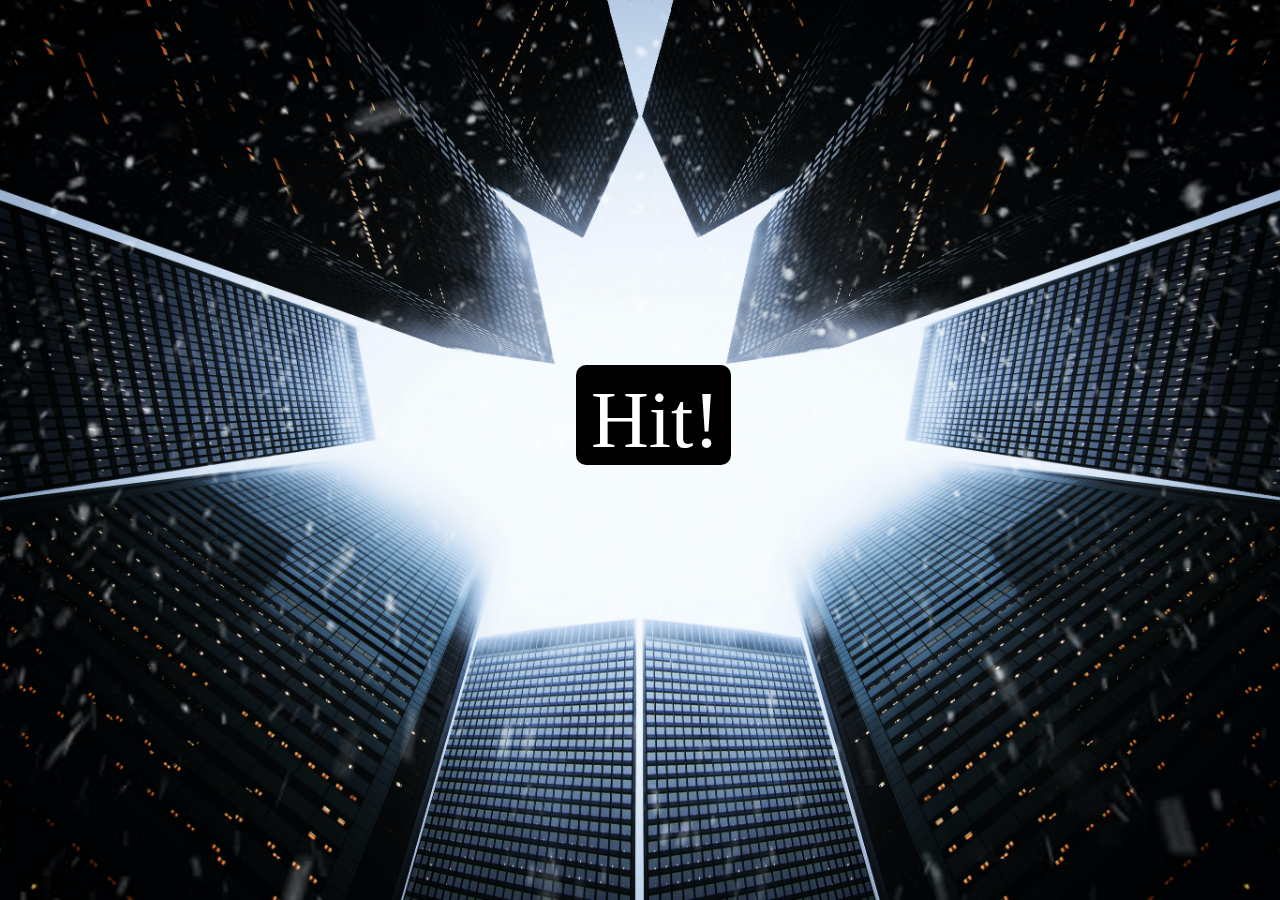
<file: day_03/index.html>
<!DOCTYPE html>
<html lang="pt-br">
<head>
    <meta charset="UTF-8">
    <meta http-equiv="X-UA-Compatible" content="IE=edge">
    <meta name="viewport" content="width=device-width, initial-scale=1.0">
    <title>Botão</title>
    <link rel="stylesheet" href="style.css">
    <link rel="stylesheet" href="../reset.css">
</head>
<body>
    <section>
        <h1 class="text">Hit!</h1>
        <div class="bkg__image">            
        </div>
    </section>
</body>
</html>
</file>
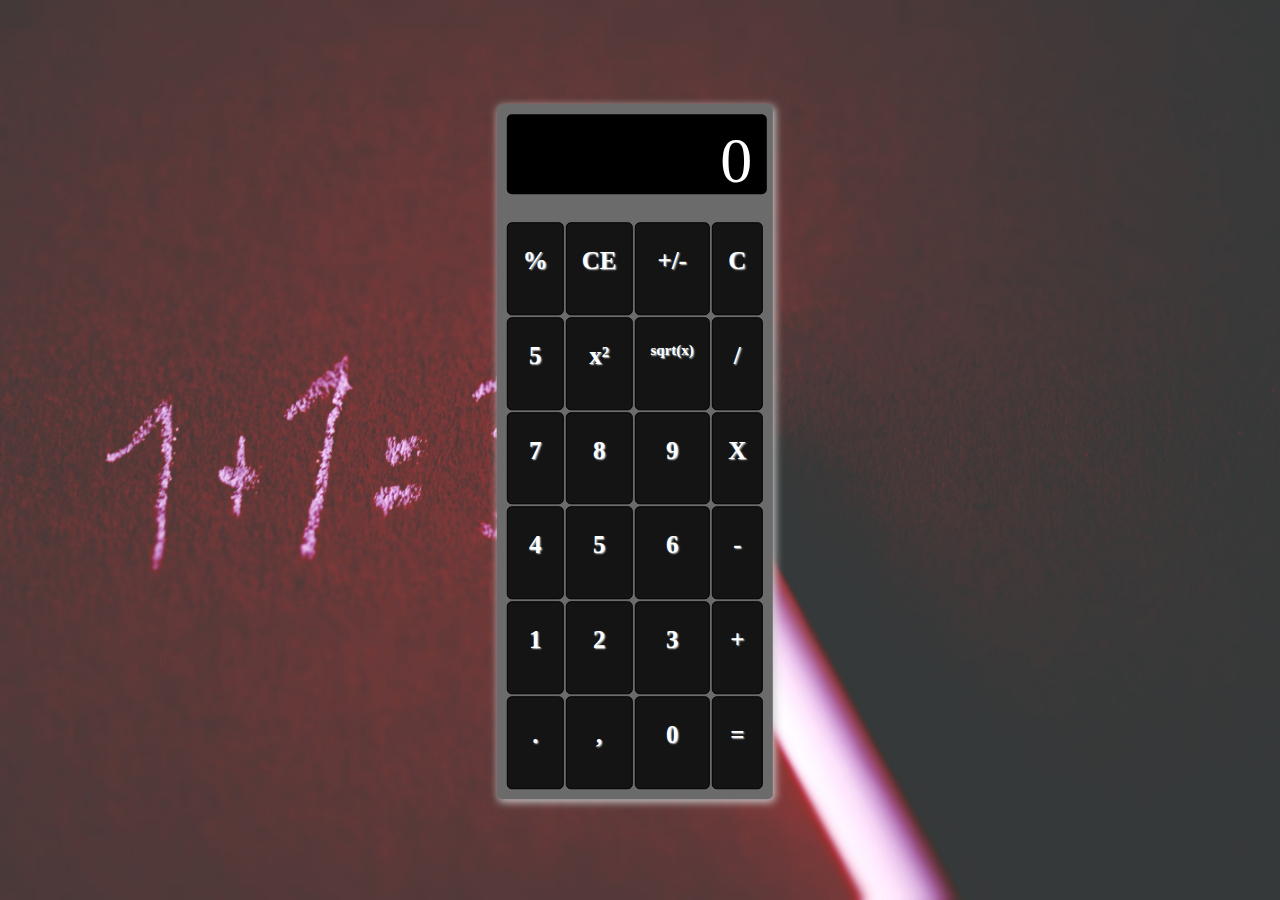
<file: day_04/index.html>
<!DOCTYPE html>
<html lang="en">
<head>
    <meta charset="UTF-8">
    <meta http-equiv="X-UA-Compatible" content="IE=edge">
    <meta name="viewport" content="width=device-width, initial-scale=1.0">
    <title>Calculator</title>
    <link rel="stylesheet" href="../reset.css">
    <link rel="stylesheet" href="style.css">
</head>
<body>
    <section>
        <div class="grid__container">
            <div class="input">0</div>
            <div class="grid__item" id="porcentagem">%</div>
            <div class="grid__item" id="apaga">CE</div>
            <div class="grid__item" id="som_men">+/-</div>
            <div class="grid__item" id="apagar">C</div>
            <div class="grid__item" id="n_5">5</div>
            <div class="grid__item" id="quadrado">x²</div>
            <div class="grid__item" id="sqrt">sqrt(x)</div>
            <div class="grid__item" id="barra">/</div>
            <div class="grid__item" id="n_7">7</div>
            <div class="grid__item" id="n_8">8</div>
            <div class="grid__item" id="n_9">9</div>
            <div class="grid__item" id="xis">X</div>
            <div class="grid__item" id="n_4">4</div>
            <div class="grid__item" id="n_5">5</div>
            <div class="grid__item" id="n_6">6</div>
            <div class="grid__item" id="menos">-</div>
            <div class="grid__item" id="n_1">1</div>
            <div class="grid__item" id="n_2">2</div>
            <div class="grid__item" id="n_3">3</div>
            <div class="grid__item" id="soma">+</div>
            <div class="grid__item" id="ponto">.</div>
            <div class="grid__item" id="virgula">,</div>
            <div class="grid__item" id="n_0">0</div>
            <div class="grid__item" id="igual">=</div>
        </div>
    </section>
    <script src="calculator.js"></script>
</body>
</html>
</file>
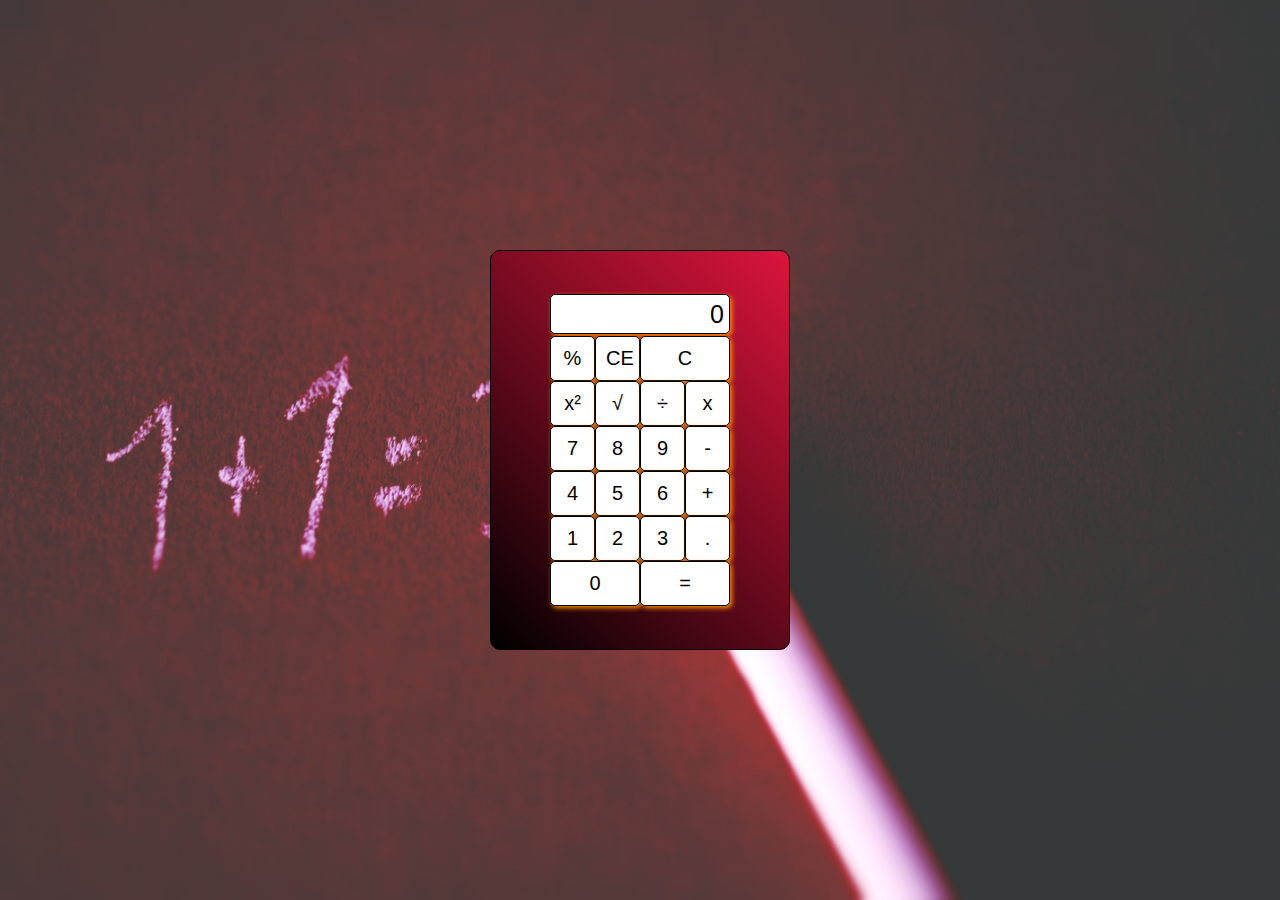
<file: day_04_calculator/index.html>
<!DOCTYPE html>
<html lang="en">
<head>
    <meta charset="UTF-8">
    <meta http-equiv="X-UA-Compatible" content="IE=edge">
    <meta name="viewport" content="width=device-width, initial-scale=1.0">
    
    <link rel="stylesheet" href="style.css">
    <title>Calculator</title>
</head>
<body>    
    
    <div class="grid__container">
        <div class="input" id="saida">0</div>
        <button class="grid__item" >%</button>
        <button class="grid__item" >CE</button>
        <!-- <button class="grid__item" >+/-</button> -->
        <button class="grid__item" onclick="clean()" id="apagar">C</button>
        <!-- <button class="grid__item" onclick="showIn(1/x)">1/x</button> -->
        <button class="grid__item" onclick="quadrado()">x²</button>
        <button class="grid__item" onclick="raiz()">√</button>
        <button class="grid__item" onclick="divisao()">÷</button>
        <button class="grid__item" onclick="mult()">x</button>
        <button class="grid__item" onclick="showIn(7)">7</button>
        <button class="grid__item" onclick="showIn(8)">8</button>
        <button class="grid__item" onclick="showIn(9)">9</button>
        <button class="grid__item" onclick="subtracao()">-</button>
        <button class="grid__item" onclick="showIn(4)">4</button>
        <button class="grid__item" onclick="showIn(5); armazena(5);">5</button>
        <button class="grid__item" onclick="showIn(6)">6</button>
        <button class="grid__item" onclick="soma()">+</button>
        <button class="grid__item" onclick="showIn(1)" id="numero">1</button>
        <button class="grid__item" onclick="showIn(2)">2</button>
        <button class="grid__item" onclick="showIn(3)">3</button>
        <button class="grid__item" onclick="pontuacao()">.</button>
        <!-- <button class="grid__item" onclick="showIn()">,</button> -->
        <button class="grid__item" onclick="showIn(0)" id="zero">0</button>
        <button type="submit" class="grid__item" id="igual" value="=" onclick="calcular()">=</button>        
    </div>    
    <script src="calculator.js"></script>
</body>
</html>
</file>
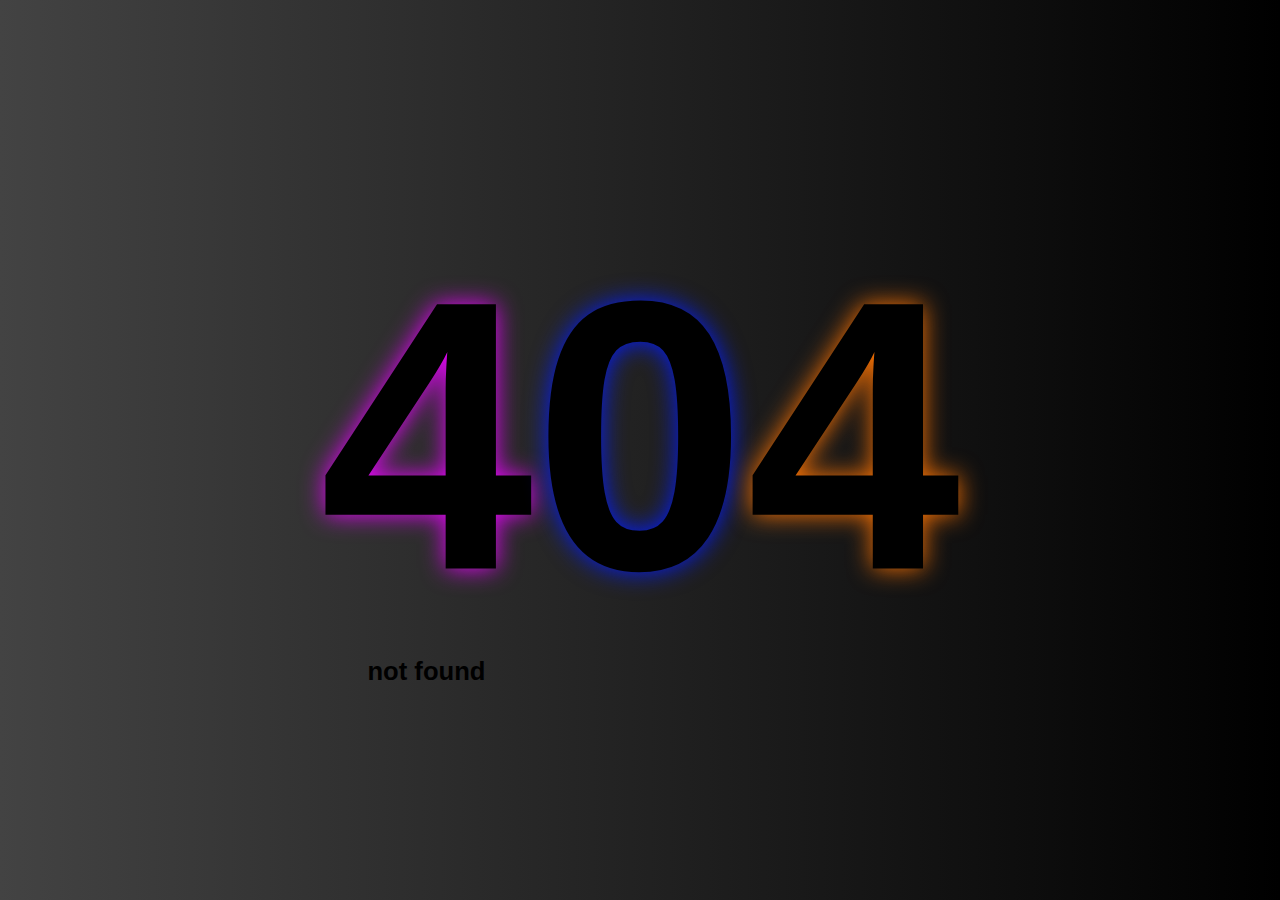
<file: day_05_404_error_page/index.html>
<!DOCTYPE html>
<html lang="pt-br">
<head>
    <meta charset="UTF-8">
    <meta http-equiv="X-UA-Compatible" content="IE=edge">
    <meta name="viewport" content="width=device-width, initial-scale=1.0">
    <link rel="stylesheet" href="style.css">
    <title>404 page</title>
</head>
<body>
    
    <div class="not__found">
        <h1 class="quatro">4</h1>
        <h1 class="zero">0</h1>
        <h1 class="quatro" id="one">4</h1>
        <h2>not found</h2>        
    </div>
    

</body>
</html>
</file>
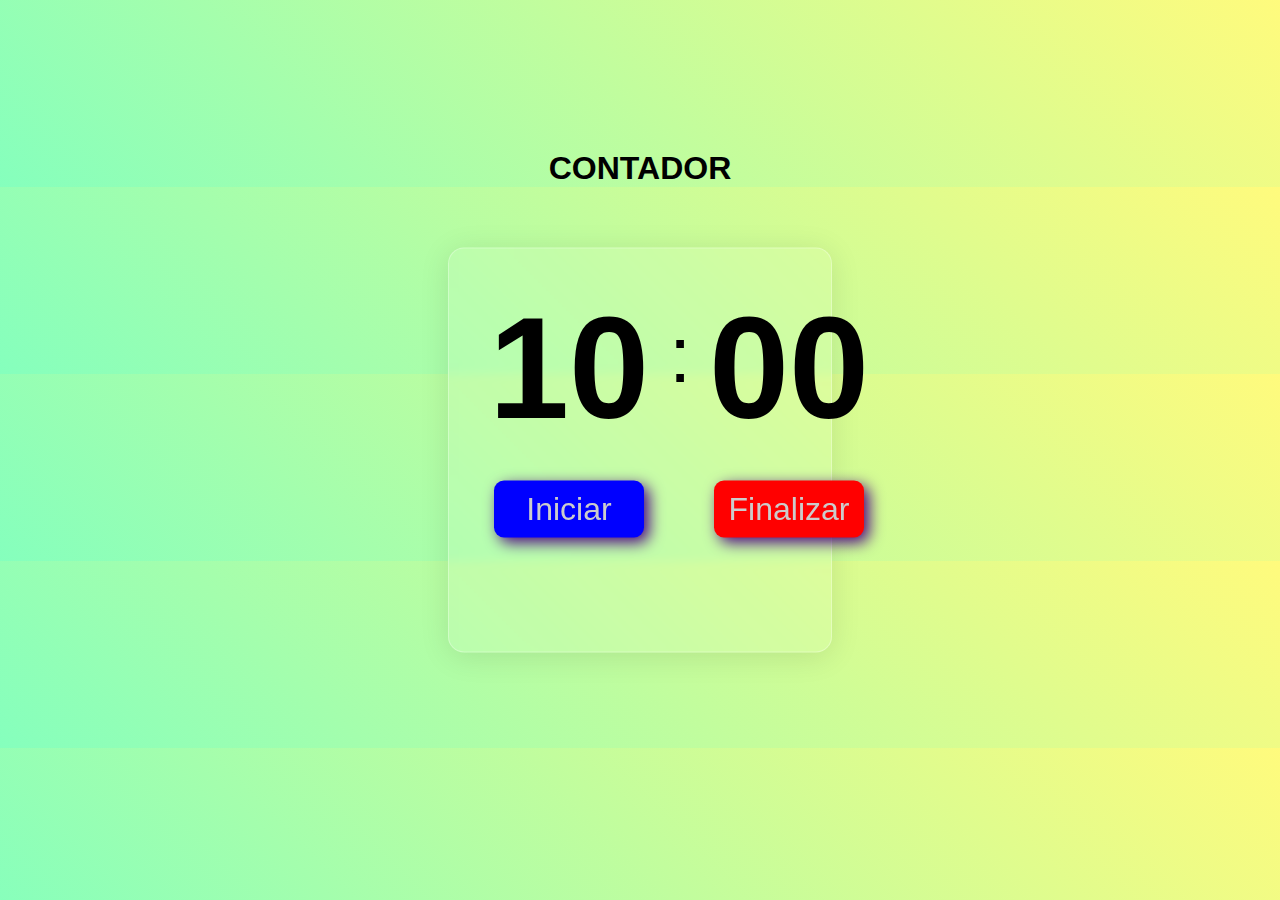
<file: day_07_counter/index.html>
<!DOCTYPE html>
<html lang="pt-br">
<head>
    <meta charset="UTF-8">
    <meta http-equiv="X-UA-Compatible" content="IE=edge">
    <meta name="viewport" content="width=device-width, initial-scale=1.0"><link rel="stylesheet" href="style.css">
    <title>Counter</title>
</head>
<body">
    <h1 class="titulo">CONTADOR</h1>
    <div class="container">        
        <div class="contador" id="contador__1">
            10
        </div>
        <p id="separador">:</p>
        <div class="contador" id="contador__2">
            00
        </div>
        <button id="iniciar" onclick="startCount()">Iniciar</button>
        <br>
        <button id="finalizar" onclick="stopCount()">Finalizar</button>
    </div>
    <script src="app.js"></script>
</body>
</html>
</file>
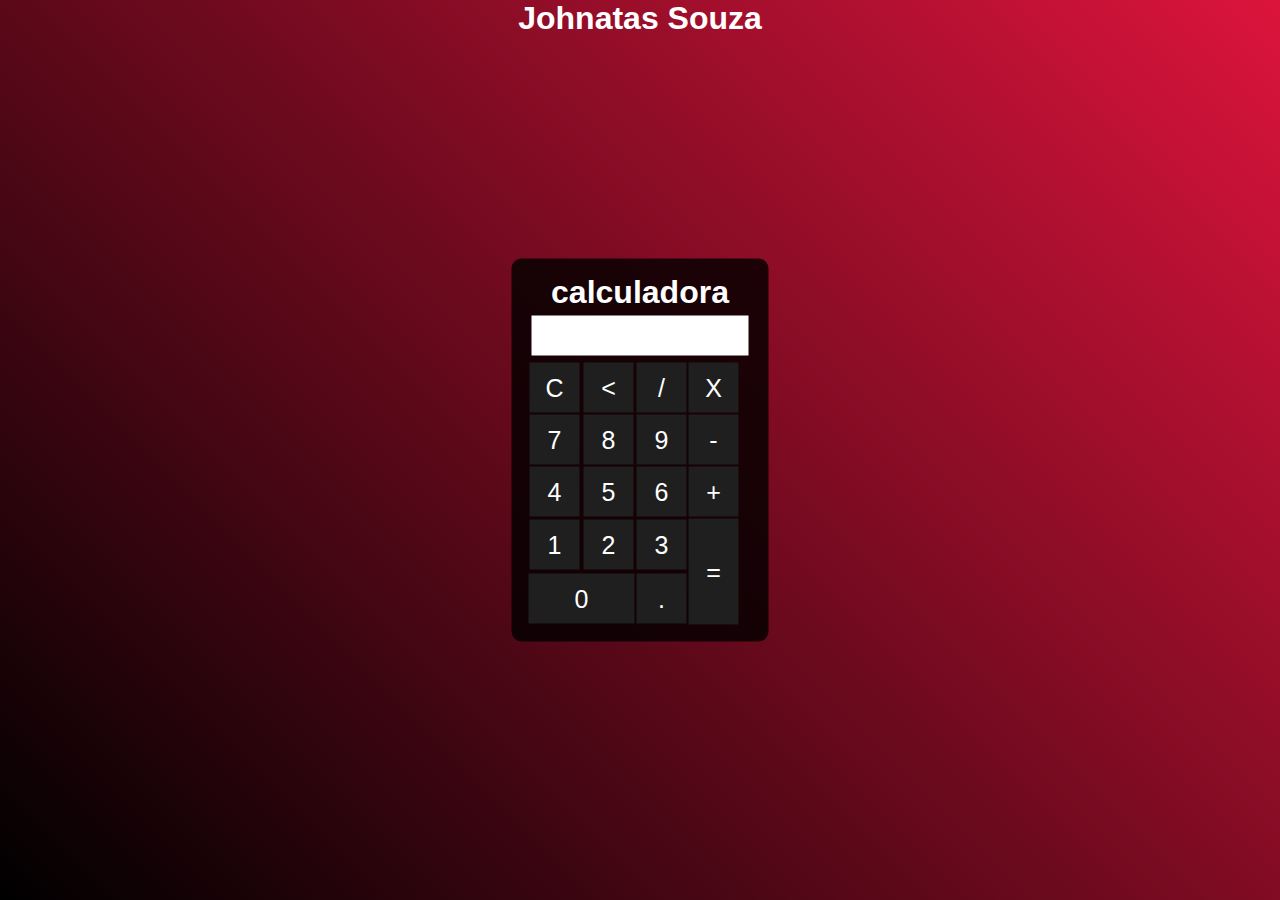
<file: day_04/calculadora.html>
<!DOCTYPE html>
<html lang="pt-br">
<head>
    <meta charset="UTF-8">
    <meta http-equiv="X-UA-Compatible" content="IE=edge">
    <meta name="viewport" content="width=device-width, initial-scale=1.0">
    <title>Calculadora</title>
    <!-- <link rel="stylesheet" href="../reset.css"> -->
    <style>
        *{
            margin: 0;
            padding: 0;
        }
        .fundo{
            background-image: linear-gradient(45deg, black, crimson);
            height: 100vh;
            color: white;
            font-family: Arial, Helvetica, sans-serif;
            text-align: center;
        }
        .calculadora {
            position: absolute;
            background-color: rgba(0,0,0,0.8);
            top: 50%;
            left: 50%;
            transform: translate(-50%, -50%);
            border-radius: 10px;
            padding: 15px;
        }
        .botao {
            width: 50px;
            height: 50px;
            font-size: 25px;
            cursor: pointer;
            margin: 3;
            background-color: rgb(31, 31, 31);
            border: none;
            color: white;
        }
        .botao:hover {
            background-color: black;

        }
        #resultado{
            width: 207px;
            height: 30px;
            background-color: white;
            margin: 5px;
            font-size: 25px;
            color: black;
            text-align: right;
            padding: 5px;
        }
    </style>
</head>
<body>
    <div class="fundo">
        <h1>Johnatas Souza</h1>
        <div class="calculadora">
            <h1>calculadora</h1>
            <p id="resultado"></p>
            <table>
                <tr>
                    <td><button class="botao" onclick="clean()">C</button></td>
                    <td><button class="botao" onclick="back()"><</button></td>
                    <td><button class="botao" onclick="insert('/')">/</button></td>
                    <td><button class="botao" onclick="insert('*')">X</button></td>
                </tr>
                <tr>
                    <td><button class="botao" onclick="insert('7')">7</button></td>
                    <td><button class="botao" onclick="insert('8')">8</button></td>
                    <td><button class="botao" onclick="insert('9')">9</button></td>
                    <td><button class="botao" onclick="insert('-')">-</button></td>
                </tr>
                <tr>
                    <td><button class="botao" onclick="insert('4')">4</button></td>
                    <td><button class="botao" onclick="insert('5')">5</button></td>
                    <td><button class="botao" onclick="insert('6')">6</button></td>
                    <td><button class="botao" onclick="insert('+')">+</button></td>
                </tr>
                <tr>
                    <td><button class="botao" onclick="insert('1')">1</button></td>
                    <td><button class="botao" onclick="insert('2')">2</button></td>
                    <td><button class="botao" onclick="insert('3')">3</button></td>
                    <td rowspan="2"><button class="botao" style="height: 106px;" onclick="calcular()">=</button></td>
                </tr>
                <tr>
                    <td colspan="2"><button class="botao" style="width: 106px;" onclick="insert('0')">0</button></td>
                    <td><button class="botao" onclick="insert('.')">.</button></td>                    
                </tr>
            </table>
        </div>
    </div>
    <script>
        function insert(num){
            var numero = document.getElementById('resultado').innerHTML;
            document.getElementById('resultado').innerHTML = numero + num;     
        }
        function clean(){
            document.getElementById('resultado').innerHTML = "";
        }
        function back(){
           var resultado = document.getElementById('resultado').innerHTML; 
           document.getElementById('resultado').innerHTML = resultado.substring(0, resultado.length -1)
        }
        function calcular(){
            var resultado = document.getElementById('resultado').innerHTML; 
           if(resultado){
            document.getElementById('resultado').innerHTML = eval(resultado);
           }else{
            document.getElementById('resultado').innerHTML = 'Nada...'
           }
        }
    </script>
</body>
</html>
</file>
<file: day_03/style.css>
@charset "UTF-8";

.text {
    width: 125px;
    height: 70px;
    display: block;
    position: absolute;
    transform: translate(45vw, 40vh);
    font-size: 5rem;
    text-align: center;
    align-items: center;
    color: white;    
    background: black;
    border-radius: 10px;
    padding: 15px;
    margin: 5px auto;
}

.text:hover {
    width: 135px;
    height: 80px;
    background-color: #ccc;
    color: black;
    border: 1px solid black;
    box-shadow: 2px 2px 10px rgba(0, 0, 0, 0.493);
    transform: translate(44vw, 39vh);
    transition: all 350ms ease ;
}
.bkg__image { 
    width: 100vw;
    height: 100vh;   
    background: url('image/pexels-andre-furtado-370717.jpg') no-repeat center;
    background-size: cover; 
}
</file>
<file: day_04/style.css>
section {
    width: 100vw;
    height: 100vh;
    background: url('../day_04/image/pexels-george-becker-374916.jpg') no-repeat center;
    background-size: cover;
}
.input {
    width: 90%;
    height: 50px;   
    grid-column: span 4;
    padding: 15px;
    background: black;
    color: white;
    border-radius: 5px;
    font-size: 4rem;
    text-align: end;
}
.grid__container {
    width: 20vw;
    height: 75vh;
    display: grid;
    grid-template-columns: repeat(4, 1fr);
    gap: 2px;
    background-color: rgb(107, 107, 107);
    position: absolute;
    transform: translate(180%, 15%);
    padding: 10px;
    border-radius: 5px;
    box-shadow: 2px 2px 8px #ccc;

}

.grid__item {
    color: white;  
    background-color: rgba(0, 0, 0, 0.815);
    border: 1px solid black;  
    text-align: center;
    font-size: 25px;
    padding: 15px;
    padding-top: 25px;
    font-weight: bolder;
    text-shadow: 1px 1px 1.5px #ccc;
    border-radius: 5px;

}
.grid__item:hover {
    background-color: rgba(204, 204, 204, 0.842);
    color: black;
    transition: all 350ms ease;
}

#sqrt {
    font-size: 15px;
}
</file>
<file: day_04_calculator/style.css>
* {
    margin: 0;
    padding: 0;
    box-sizing: border-box;
    font-family: 'Segoe UI', Tahoma, Geneva, Verdana, sans-serif;
}

body {
    width: 100vw;
    height: 100vh;
    background: url('./image/pexels-george-becker-374916.jpg') no-repeat center;
    background-size: cover;
}

.grid__container {
    width: 300px;
    height: 400px;
    display: grid;
    grid-template-columns: repeat(4, 45px);
    grid-auto-columns: 45px;
    grid-auto-rows: 45px;
    position: absolute;
    top: 50%;
    left: 50%;
    transform: translate(-50%, -50%);
    justify-content: center;
    align-items: center;
    border: 1px solid black;
    background-image: linear-gradient(45deg, black 0%, crimson 100%);
    padding: 40px;
    border-radius: 10px;
}

.input {
    width: 180px;
    height: 40px;
    text-align: end;
    justify-items: center;
    align-items: center;
    grid-column: span 4;
    font-size: 25px;
    background-color: white;
    border: 1px solid black;
    border-radius: 5px;
    padding: 5px;
    box-shadow: 2px 2px 5px rgb(253, 143, 0);
    
}

.grid__item {
    width: 45px;
    height: 45px;
    font-size: 20px;
    background-color: white;
    border: 1px solid black;
    text-align: center;
    justify-content: center;
    align-items: center;
    padding: 10px;    
    border-radius: 5px;
    box-shadow: 2px 2px 5px rgb(253, 143, 0);
}

.grid__item:hover{
    background-color: rgba(0, 0, 0, 0.349);
    color: white;
    transition: all .3s ease;
}

#igual:hover {
    background-color: rgb(4, 8, 248);
    color: white;
    transition: all .3s ease;
}
#apagar {
    width: 90px;
    grid-column: span 2;    
}

#igual {
    width: 90px;
    grid-column: span 2;
}
#zero {
    width: 90px;
    grid-column: span 2;
}

#apagar:hover {
    background-color: rgb(248, 4, 4);
    color: white;
    transition: all .3s ease;
}
</file>
<file: day_05_404_error_page/style.css>
*{
    margin: 0;
    padding: 0;
    box-sizing: border-box;
    font-family: 'Segoe UI', Tahoma, Geneva, Verdana, sans-serif;
}

body{
    width: 100vw;
    height: 100vh;
    background: #000000;  /* fallback for old browsers */
    background: -webkit-linear-gradient(to right, #434343, #000000);  /* Chrome 10-25, Safari 5.1-6 */
    background: linear-gradient(to right, #434343, #000000); /* W3C, IE 10+/ Edge, Firefox 16+, Chrome 26+, Opera 12+, Safari 7+ */

}

.not__found {
    width: 50vw;
    max-width: 1300px;
    position: absolute;
    align-items: center;
    justify-content: center;
    text-align: center;
    top: 50%;
    left: 50%;
    transform: translate(-50%, -50%);
    display: grid;
    grid-template-columns: repeat(3, 1fr);
}

.not__found h1{    
    font-size: 30vw;

}
.not__found h2{    
    font-size: 2vw;
    text-align: center;
    justify-content: center;
    align-items: center;
    align-content: center;
}
.quatro {
    text-shadow: 0 0 25px rgb(229, 3, 250); /* Firefox 3.5+, Opera 9+, Safari 1+, Chrome, IE10 */
    filter: progid:DXImageTransform.Microsoft.Glow(Color=#ffffff,Strength=1); /* IE<10 */
}

.quatro:hover{
    text-shadow: 0 0 25px rgb(250, 3, 3); /* Firefox 3.5+, Opera 9+, Safari 1+, Chrome, IE10 */
    filter: progid:DXImageTransform.Microsoft.Glow(Color=#ffffff,Strength=1); /* IE<10 */
    transition: all 1s ease;
    
}
#one {
    text-shadow: 0 0 25px rgb(250, 114, 3); /* Firefox 3.5+, Opera 9+, Safari 1+, Chrome, IE10 */
    filter: progid:DXImageTransform.Microsoft.Glow(Color=#ffffff,Strength=1); /* IE<10 */
}
#one:hover {
    text-shadow: 0 0 25px rgb(250, 3, 3); /* Firefox 3.5+, Opera 9+, Safari 1+, Chrome, IE10 */
    filter: progid:DXImageTransform.Microsoft.Glow(Color=#ffffff,Strength=1); /* IE<10 */
    transition: all 1s ease;
}

.zero {
    text-shadow: 0 0 25px rgb(3, 28, 250); /* Firefox 3.5+, Opera 9+, Safari 1+, Chrome, IE10 */
    filter: progid:DXImageTransform.Microsoft.Glow(Color=#ffffff,Strength=1); /* IE<10 */
    
}
.zero:hover {
    text-shadow: 0 0 25px rgb(250, 3, 3); /* Firefox 3.5+, Opera 9+, Safari 1+, Chrome, IE10 */
    filter: progid:DXImageTransform.Microsoft.Glow(Color=#ffffff,Strength=1); /* IE<10 */
    transition: all 1s ease;
}
</file>
<file: day_07_counter/style.css>
* {
    margin: 0;
    padding: 0;
    box-sizing: border-box;
    font-family: 'Segoe UI', Tahoma, Geneva, Verdana, sans-serif;
}
body {
    background-color: #85FFBD;
    background-image: linear-gradient(45deg, #85FFBD 0%, #FFFB7D 100%);
}

.titulo {
    text-align: center;
    margin-top: 150px;
}
.container{
    width: 30vw;
    max-width: 1300px;
    height: 45vh;
    display: grid;
    grid-template-columns: 200px 20px 200px;
    grid-template-rows: 200px 80px;
    grid-auto-columns: 140px;
    grid-auto-rows: 140px;
    position: absolute;
    top: 50%;
    left: 50%;
    transform: translate(-50%, -50%);
    border: 1px solid black;
    padding: 20px;
    border-radius: 10px;
    background: rgba(255, 255, 255, 0.1);
    border-radius: 16px;
    box-shadow: 0 4px 30px rgba(0, 0, 0, 0.1);
    backdrop-filter: blur(5px);
    -webkit-backdrop-filter: blur(5px);
    border: 1px solid rgba(255, 255, 255, 0.3);
}




.contador {
    font-size: 9rem;
    font-weight: bold;
    margin: auto;
    
}

button {
    width: 150px;
    font-size: 2rem;
    text-align: center;
    justify-content: center;
    align-items: center;
    margin: auto;
    padding: 10px;
    border-radius: 10px;
    border: none;
    box-shadow: 5px 5px 15px indigo;
}

#iniciar{
    background-color: blue;
    color: #ccc;
}

#iniciar:hover {
    background-color: rgba(0, 0, 255, 0.267);
    color: black;
    transition: all .3s ease ;
}

#finalizar{
    background-color: red;
    color: #ccc;
}

#finalizar:hover{
    background-color: rgba(255, 0, 0, 0.295);
    color: black;
    transition: all .3s ease ;
}

#separador {
    font-size: 5rem;
    text-align: center;
    justify-content: center;
    align-items: center;
    padding-top: 40px;
}
</file>
